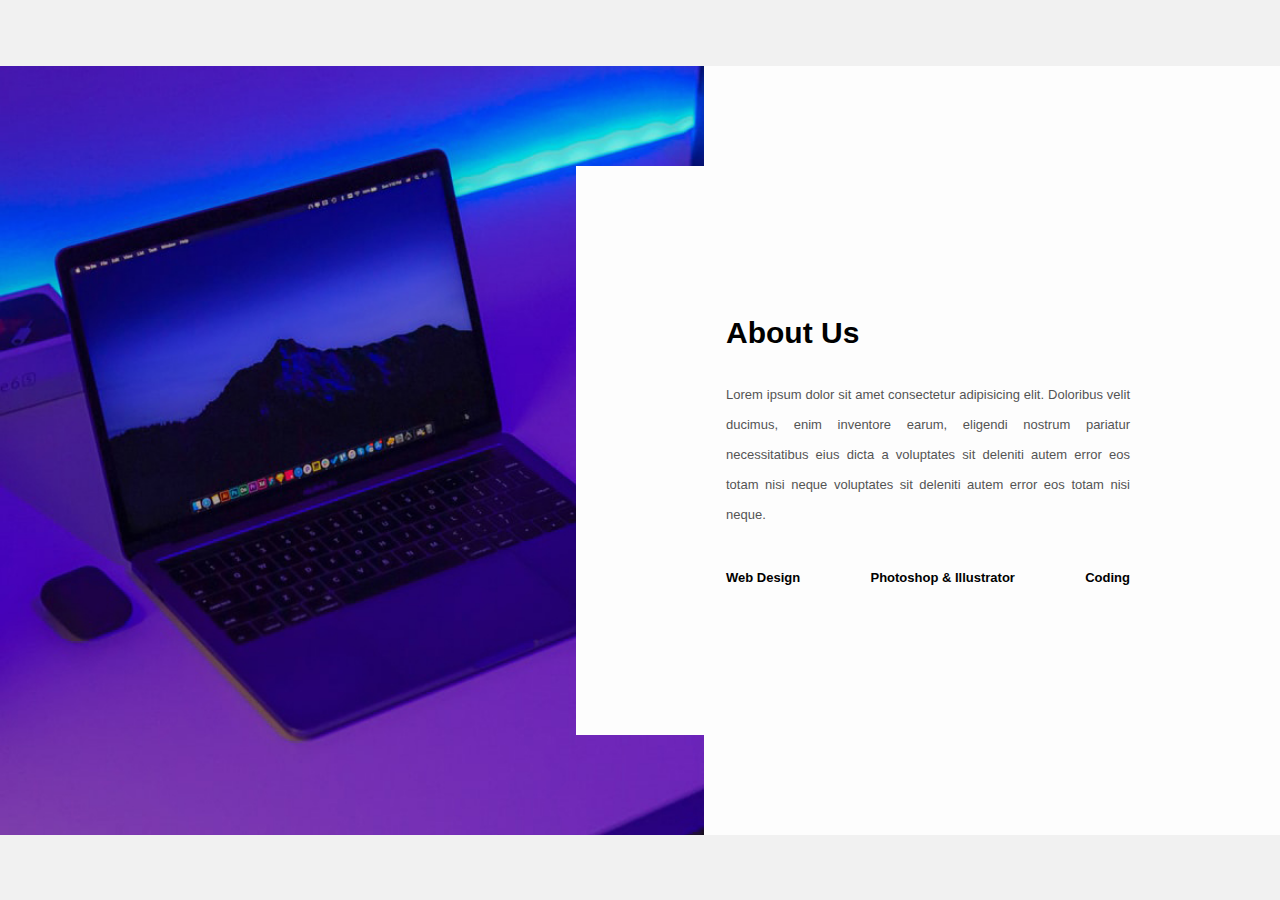
<file: templates/About/index.html>
<html lang="en">
<head>
    <meta charset="UTF-8">
    <meta name="viewport" content="width=device-width, initial-scale=1.0">
    <title></title>
    <link rel="stylesheet" href="style.css">
</head>
<body>
    <div class="about-section">
        <div class="inner-container">
            <h1>About Us</h1>
            <p class="text">
                Lorem ipsum dolor sit amet consectetur adipisicing elit. Doloribus velit ducimus, enim inventore earum, eligendi nostrum pariatur necessitatibus eius dicta a voluptates sit deleniti autem error eos totam nisi neque voluptates sit deleniti autem error eos totam nisi neque.
            </p>
            <div class="skills">
                <span>Web Design</span>
                <span>Photoshop & Illustrator</span>
                <span>Coding</span>
            </div>
        </div>
    </div>
</body>
</html>
</file>
<file: templates/About/style.css>
*{
    margin: 0;
    padding: 0;
    font-family: "Open Sans",sans-serif;
    box-sizing: border-box;
}

body{
    min-height: 100vh;
    display: flex;
    align-items: center;
    justify-content: center;
    background-color: #f1f1f1;
}

.about-section{
    background: url(pic.jpg) no-repeat left;
    background-size: 55%;
    background-color: #fdfdfd;
    overflow: hidden;
    padding: 100px 0;
}

.inner-container{
    width: 55%;
    float: right;
    background-color: #fdfdfd;
    padding: 150px;
}

.inner-container h1{
    margin-bottom: 30px;
    font-size: 30px;
    font-weight: 900;
}

.text{
    font-size: 13px;
    color: #545454;
    line-height: 30px;
    text-align: justify;
    margin-bottom: 40px;
}

.skills{
    display: flex;
    justify-content: space-between;
    font-weight: 700;
    font-size: 13px;
}

@media screen and (max-width:1200px){
    .inner-container{
        padding: 80px;
    }
}

@media screen and (max-width:1000px){
    .about-section{
        background-size: 100%;
        padding: 100px 40px;
    }
    .inner-container{
        width: 100%;
    }
}

@media screen and (max-width:600px){
    .about-section{
        padding: 0;
    }
    .inner-container{
        padding: 60px;
    }
}
</file>
